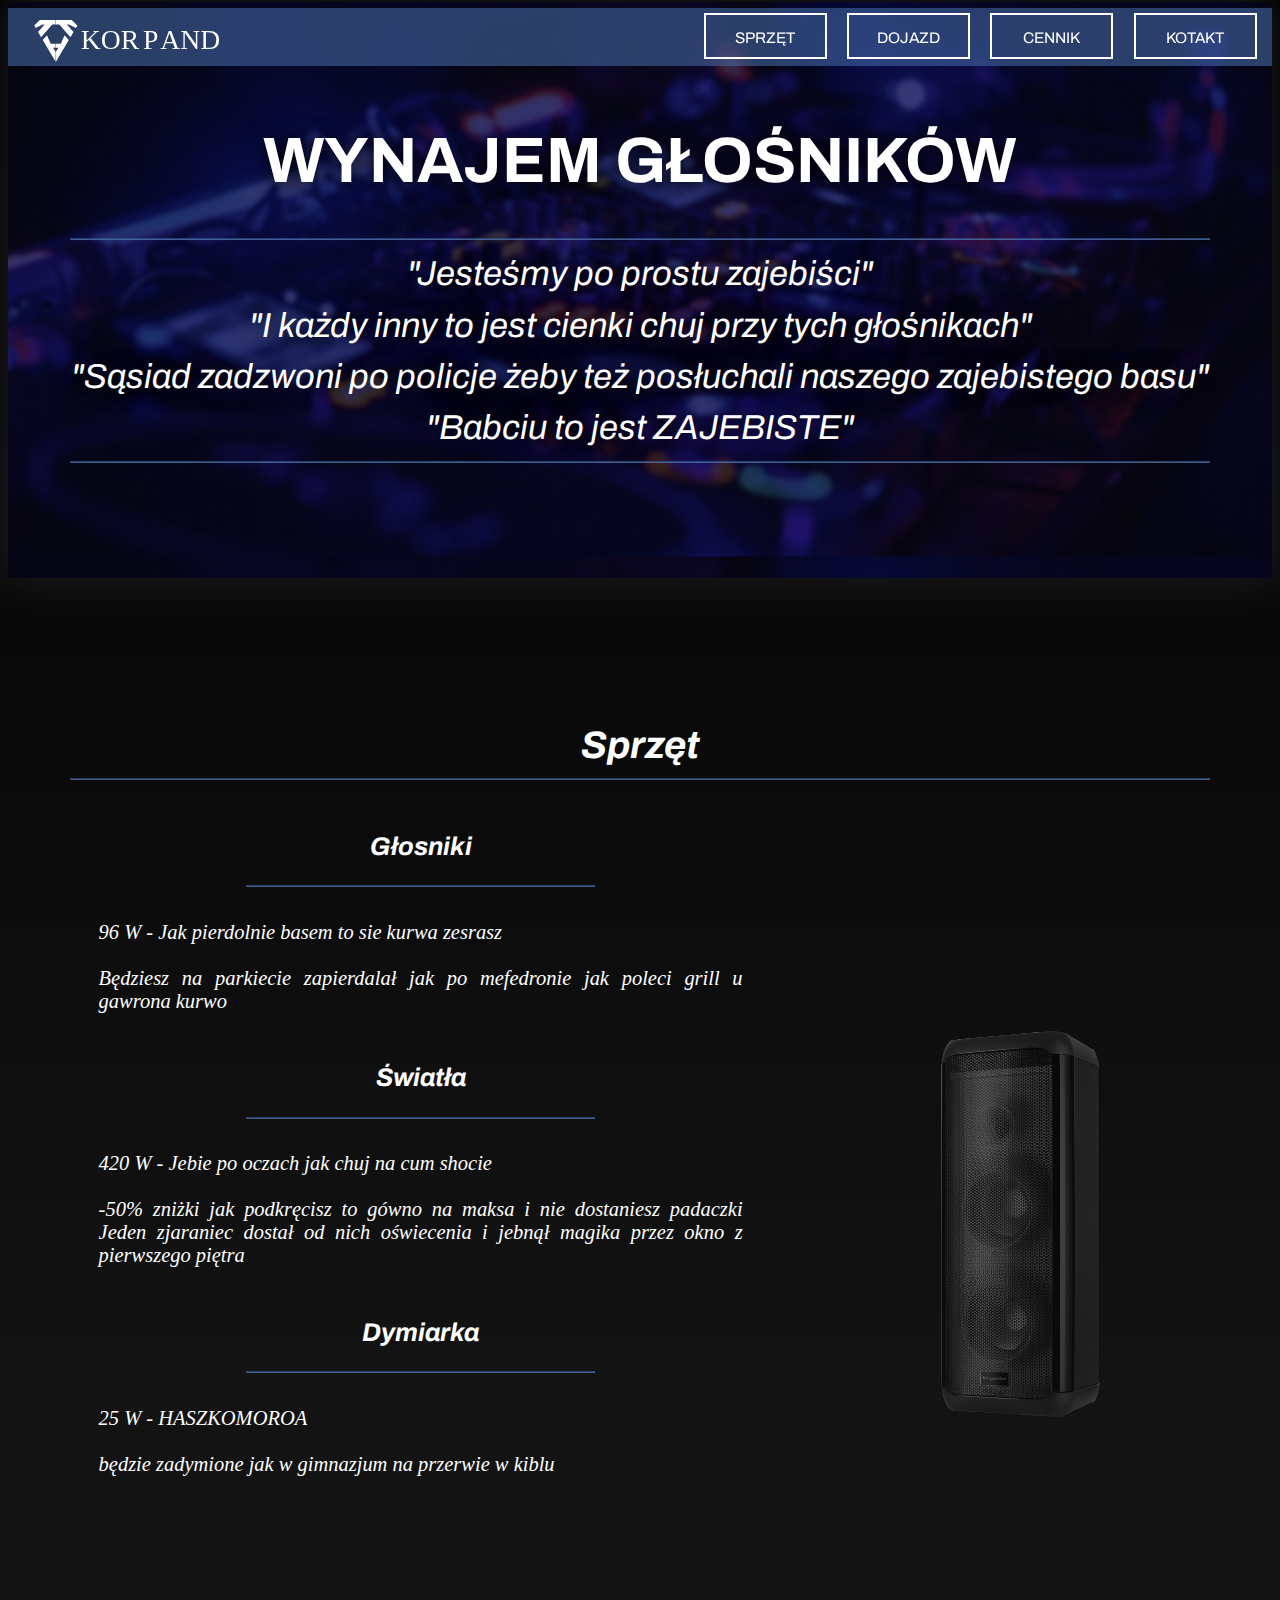
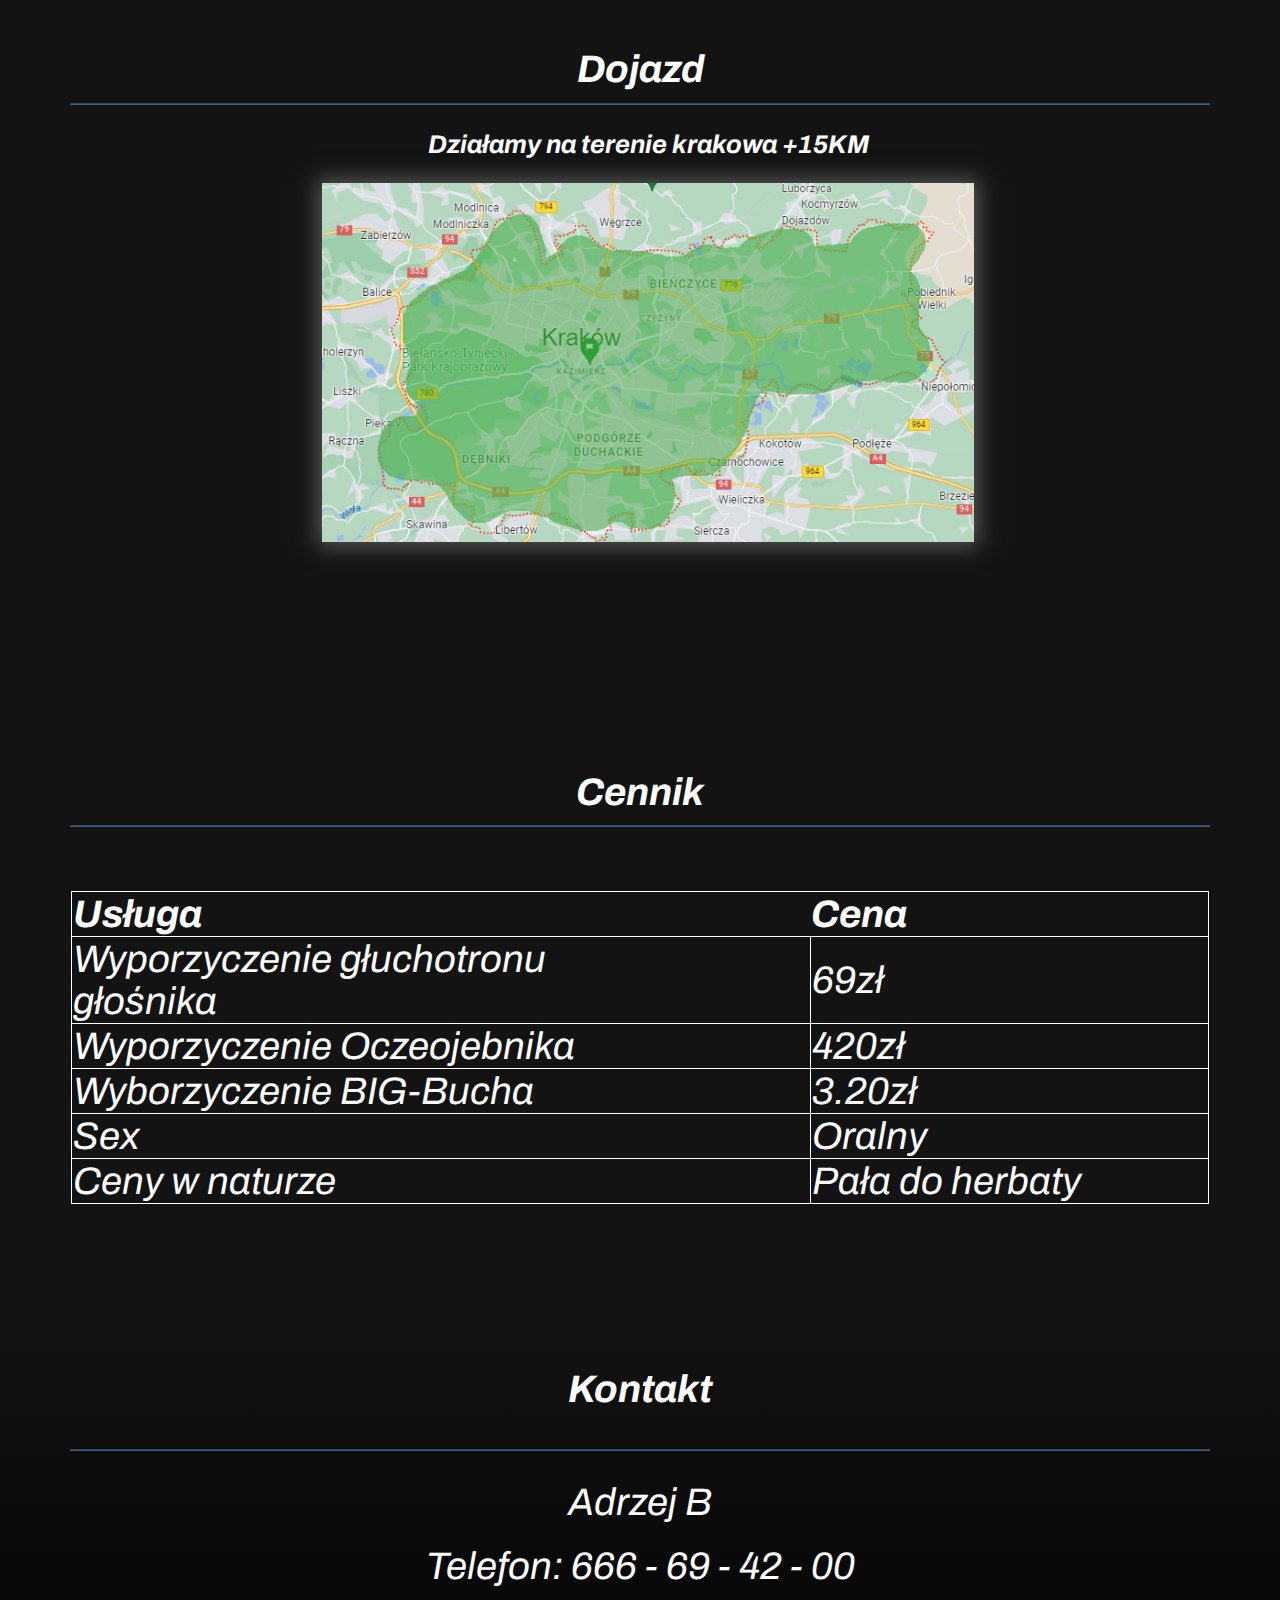
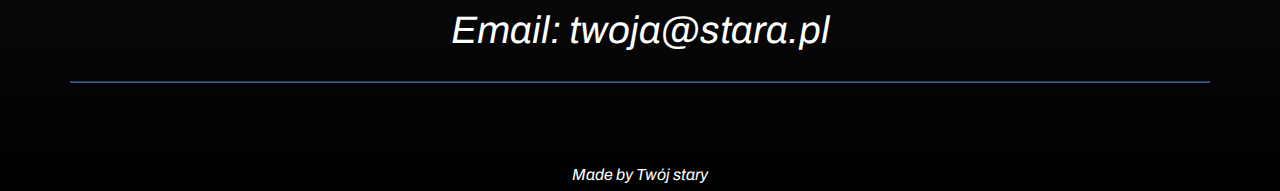
<file: main.html>
<!DOCTYPE html>
<html lang="pl">
  <head>
    <meta charset="UTF-8">
    <meta name="Main" content="width=device-width, initial-scale=1.0">
    <meta http-equiv="X-UA-Compatible" content="ie=edge">
    <title>KORPAND - Głośniki</title>
    <link rel="stylesheet" href="./style.css">
    <link rel="preconnect" href="https://fonts.googleapis.com">
    <link rel="preconnect" href="https://fonts.gstatic.com" crossorigin>
    <link href="https://fonts.googleapis.com/css2?family=Archivo:ital,wght@0,600;1,100&display=swap" rel="stylesheet">

  </head>
  <body >







<header><!--Menu -->
<div id="Header"><!--górna stopka-->
    
    <table id="Menu">

    
   <!--Zakładki -->
    <tc id="logo_mark"><img id="logo" src="images/Korpand_logo.svg"/></tc>
    <a  class="Nav" href="#kontakt_a"><tc class="menu_mark">KOTAKT</tc></a>
    <a href="#cennik_a"><tc class="menu_mark">CENNIK</tc></a>
    <a href="#dojazd_a"><tc class="menu_mark">DOJAZD</tc></a>
    <a href="#sprzet_a"><tc class="menu_mark">SPRZĘT</tc></a>
    
  </table>


</div>
</header>

<!--Zawartość strony -->
<table style="width: 100%;" style="height: 50%;">

    <div id="Main_info"><!--Strona główna -->

     
     <br>
      <h1 style="font-family: 'Archivo', sans-serif;">WYNAJEM GŁOŚNIKÓW</h1>
     <hr>

     
     
      <div id="Main_info_text">

        <i class="Napis">"Jesteśmy po prostu zajebiści"  </i><br>
        <i class="Napis">"I każdy inny to jest cienki chuj przy tych głośnikach"  </i><br>
        <i class="Napis">"Sąsiad zadzwoni po policje żeby też posłuchali naszego zajebistego basu"  </i><br>
        <i class="Napis">"Babciu to jest ZAJEBISTE"  </i>
        <hr>
    </div>

  </div>
<br>
<span id="sprzet_a"></span>
<i><h2 id="Sprzet">Sprzęt</h2></i>
<hr>
<br>
<div id="Info_box">
<div id="Text_box">
<h3 style="text-align: center;"><i>Głosniki</h3>
  <hr class="underline">
<div id="Text_box_content">
   96 W - Jak pierdolnie basem to sie kurwa zesrasz <br><br>
   Będziesz na parkiecie zapierdalał jak po mefedronie jak poleci grill u gawrona kurwo
</div>
<h3 style="text-align: center;"><i>Światła</h3>
  <hr class="underline">
<div id="Text_box_content">
  420 W - Jebie po oczach jak chuj na cum shocie <br><br>
  -50% zniżki jak podkręcisz to gówno na maksa i nie dostaniesz padaczki
  Jeden zjaraniec dostał od nich oświecenia i jebnął magika przez okno z pierwszego piętra
 <br>
</div>
<h3 style="text-align: center;"><i>Dymiarka</h3>
  <hr class="underline">
<div id="Text_box_content">
 25 W - HASZKOMOROA  <br><br>
 będzie zadymione jak w gimnazjum na przerwie w kiblu
 <br>

</div>


</div>
<div  id="Img_box">
  <img id="Info_img" src="images/speaker.png" style="float: right; position: inherit;"/>
</div>

  


  
</div>
</table>
<span id="dojazd_a"></span>
<br>
<h2 id="Sprzet">Dojazd</h2>
<hr>
<div id="Dojazd_info">
<h3 style="text-align: center;">Działamy na terenie krakowa +15KM</h3>
<img id="map_img" src="images/map.jpeg"/>
</div>
<span id="cennik_a"></span>
<h2 id="Sprzet">Cennik</h2>
<hr>
<table class="cennik">
  <tr>
    <th>Usługa</th>
    <th>Cena</th>
    
  </tr>
  <tr>
    <td>Wyporzyczenie głuchotronu<br>głośnika</td>
    <td>69zł</td>
    
  </tr>
  <tr>
    <td>Wyporzyczenie Oczeojebnika</td>
    <td>420zł</td>
    
  </tr>
  <tr>
    <td>Wyborzyczenie BIG-Bucha</td>
    <td>3.20zł</td>
  
  </tr>
</tr>
<tr>
  <td>Sex</td>
  <td>Oralny</td>

</tr>
</tr>
<tr>
  <td>Ceny w naturze</td>
  <td>Pała do herbaty</td>

</tr>
</tr>

</table>


<br>
<br>
<h2 id="Sprzet">Kontakt</h2>
<div class="kontakt">
  <hr id="kontakt_a">
Adrzej B<br>
Telefon: 666 - 69 - 42 - 00<br>
Email: twoja@stara.pl
<hr>
</div>

  
	<footer>

    Made by Twój stary

    </footer>
  </body>
</html>
</file>
<file: style.css>
html
{
    scroll-behavior: smooth;
    margin: 0px;
}
body
{
    background: rgb(0,0,0);
    background: linear-gradient(0deg, rgba(0,0,0,1) 0%, rgb(19, 19, 19) 14%, rgba(19, 19, 19) 59%, rgba(0,0,0,1) 100%);
   
}


a
{
    scroll-padding-top: -180px;
    scroll-margin-top: 180px;
}

header
{
    position: sticky;
    top: 0.1vw;
    z-index: 999;
}

#Header
{
  overflow:visible;
  height: 4.5vw;
  width: 100%;
  backdrop-filter: blur(4px);
  background-color: rgba(79, 121, 183, 0.505);
  box-shadow: inherit;
  margin: 0;
  border: none;
}

.Napis
{
    font-size: 2.7vw;
    line-height: 4vw;
    font-family: 'Archivo', thinItalic;
    text-shadow: 0 0px 20px rgb(0, 0, 0);
}

.menu_mark:hover
{
    background-color: rgba(254, 254, 254, 0.288);
  

}
.menu_mark
{   
    
    padding: 1vw;
    margin: 0.7vw;
    width: 7vw;
    height: 1vw;
    float: left;
    font-size: 1.2vw;
    outline-offset: 0.2vw; 
    outline-width: 0.2vw;
    outline-style: solid;
    position: relative;
    float:right;
    text-align: center;
    margin-right: 1.5vw;
    color: white;
    font-family: 'Archivo', sans-serif;
    
}





#Main_info{
    text-align: center;
    color: rgb(255, 255, 255);
    margin-left: auto;
    margin-right: auto;
    margin-top: -5vw;
    max-width: 100%;
    height: 45vw;
    background-color: #1b1b3afd;
    filter: blur(15,15);
    background-size: 100%;
    background-image: url("images/DJ.jpg");
    background-size: 110%;
    background-blend-mode:overlay;
    position: inherit;
    flex-shrink: 0;
    min-width: 100%;
    min-height: 120%;
    box-shadow: 0 0 40px 5px #1c1c1c;
    

    

}


#Main_info_text
{
    
    align-self: center;

 
    
}


h3
{
    
    font-size: 2vw;
    text-align:start;
    font-family: 'Archivo', sans-serif;
    color: white;
}

.underline
{
    width: 50%;
}

#scroller
{
    scroll-margin-block-end: 150px;
    color: aqua;
}

#logo
{
    margin-top: 0.9vw;
    margin-left: 2vw;
    width: 15vw;
    filter: invert(100%) brightness(118%) contrast(100%);

}


h1{
    padding-top: 5vw;
    font-size: 5vw;
    text-shadow: 0 0px 20px rgb(0, 0, 0);
}
hr
{
width: 90%;
background-color: rgba(79, 121, 183, 0.505);
border-color: rgba(79, 121, 183, 0.505);
}

#Sprzet
{
    font-size: 3vw;
    margin-top: 10vw;
    margin-bottom: 1%;
    text-align: center;
    color: white;
    font-family: 'Archivo', sans-serif;
}
#Dojazd
{
    font-size: 3vw;
    text-align: center;
}






#content_mark
{
    border: 1px solid;
    border-radius: 10px;
color: bisque;
}



#Info_box
{
    
    border-color: rgb(255, 255, 255);
    height: 40vw;
    
}

#Text_box
{
    float: left;
    margin-left: 5vw;
    width: 55%;
    border: 1px solid;
    border-color: rgba(255, 0, 0, 0);
    border-radius: 10px;
    height: fit-content;
    
    
}

#Text_box_content
{
    font-size: 1.6vw;
    color: white;
    padding: 2vw;
    text-align: justify;
}
#Img_box
{
    height: fit-content;
    display: flex;
    justify-content: center;
    align-items: center;
    overflow: hidden
    
}




#Info_img {
   
        
      
    margin-top: 13vw;
    opacity: 40%;
    object-fit: contain;
    width: 100%;
    flex-shrink: 0;
    min-width: 100%;
    min-height: 100%

}

#Dojazd_info
{
    margin-left: 15vw;
    
    height: 40vw;
    width: 70vw;
    text-align: center;

    
}
#map_img
{
    
    height: 70%;
    box-shadow: 0 0 20px 5px rgb(86, 86, 86);
  
}

#Table_box
{
    width:fit-content;
   
    display: table;
    outline: 10px;
}


.cennik {
    margin-top: 5vw;
    font-size: 3vw;
    text-align: left;
    width: 90%;
    margin-left: auto;
    margin-right: auto;
    color: white;
    border:1px solid;
    border-collapse: collapse;
  }

td,tr{
    border:1px double;
    border-collapse: collapse;
    font-family: 'Archivo', sans-serif;
  }
.kontakt
{
    font-family: 'Archivo', sans-serif;
    margin-top: 1%;
    color: white;
    width: 100%;
    text-align: center;
    margin-top: 3vw;
    font-size: 3vw;
    line-height: 5vw;
}
footer
{
    padding-top: 5vw;
font-family: 'Archivo', sans-serif;
color: white;
text-align: center;
}

#email, #phone, #socials
{
    text-decoration: none;
    color: white;
}



   @media only screen and (width < 981px) {

#Main_info
{
    height: 95vw;
}

#Main_info_text
{
    height: 60vw;
}
 
.Napis
{
    font-size: 15vw;
}
    #Img_box{
        display: none;
    }
    #Text_box
    {
    width: 80%;
    margin-left: 10%;
    margin-right: 10%;
    }
#Text_box_content
    {
        font-size: 6vw;
    }
#Sprzet
    {
        font-size: 10vw;
    }
.Napis
    {
        line-height: 10vw;
        font-size: 6vw;
    }
h1
    {
        font-size: 8vw;
    }
h3
{
    font-size: 7vw;
}
#Header
    {
        overflow:visible;
        height: 15vw;
        width: 100%;
        backdrop-filter: blur(4px);
        background-color: rgba(79, 121, 183, 0.505);
        box-shadow: inherit;
        margin: 0;
        border: none;
    }
.menu_mark
    {
        margin-top: 1.5vw;
        width: 12vw;
        height: 6vw;
        float: right;
        font-size: 3vw;
        outline-style: solid;
        outline-width: 0.5vw;
        text-align: center;
        margin-right: 1.2vw;
        color: white;
        font-family: 'Archivo', sans-serif;
        padding-top: 5vw;
    }
#logo
    {
        margin-top: 6vw;
        margin-left: 2vw;
        width: 20vw;
    }
#Info_img {  
     margin-top: 13vw;
     opacity: 40%;
     object-fit: contain;
     width: 100%;
     flex-shrink: 0;
     min-width: 100%;
     min-height: 100%

}

#Dojazd_info
{
     margin-left: 2vw; 
     height: 60vw;
     width: 90vw;
     text-align: center; 
}
#map_img
{ 
     height: 70%;
     box-shadow: 0 0 20px 5px rgb(86, 86, 86);
}

#Table_box
{
     width:fit-content;
     display: table;
     outline: 10px;
}


.cennik {
     margin-top: 5vw;
     font-size: 3vw;
     text-align: left;
     width: 90%;
     margin-left: auto;
     margin-right: auto;
     color: white;
     border:1px solid;
     border-collapse: collapse;
  }

 td,tr{
     border:3px double;
     border-collapse: collapse;
     font-family: 'Archivo', sans-serif;
  }

footer
{
    padding-top: 5vw;
    font-family: 'Archivo', sans-serif;
    color: white;
    text-align: center;
}

#Info_img {  
    margin-top: 13vw;
    opacity: 40%;
    object-fit: contain;
    width: 100%;
    flex-shrink: 0;
    min-width: 100%;
    min-height: 100%

}

#Dojazd_info
{
    margin-left: 2vw;
    height: 60vw;
    width: 90vw;
    text-align: center;   
}
#map_img
{ 
    height: 70%;
    box-shadow: 0 0 20px 5px rgb(86, 86, 86);
}

#Table_box
{
    width:fit-content;
    display: table;
    outline: 10px;
}


.cennik {
    margin-top: 5vw;
    font-size: 7vw;
    text-align: left;
    width: 90%;
    margin-left: auto;
    margin-right: auto;
    color: white;
    border:2px solid;
    border-collapse: collapse;
  }

td,tr{
    border:1px double;
    border-collapse: collapse;
    font-family: 'Archivo', sans-serif;
    text-align: center;
  }
.kontakt
{
    font-family: 'Archivo', sans-serif;
    margin-top: 1%;
    color: white;
    width: 100%;
    text-align: center;
    margin-top: 5vw;
    font-size: 6vw;
}
footer
{
    padding-top: 5vw;
font-family: 'Archivo', sans-serif;
color: white;
text-align: center;
}

.kontakt
{
    font-family: 'Archivo', sans-serif;
    margin-top: 1%;
    color: white;
    width: 100%;
    text-align: center;
    margin-top: 3vw;
    font-size: 3vw;
    line-height: 8vw;
}


}
</file>
